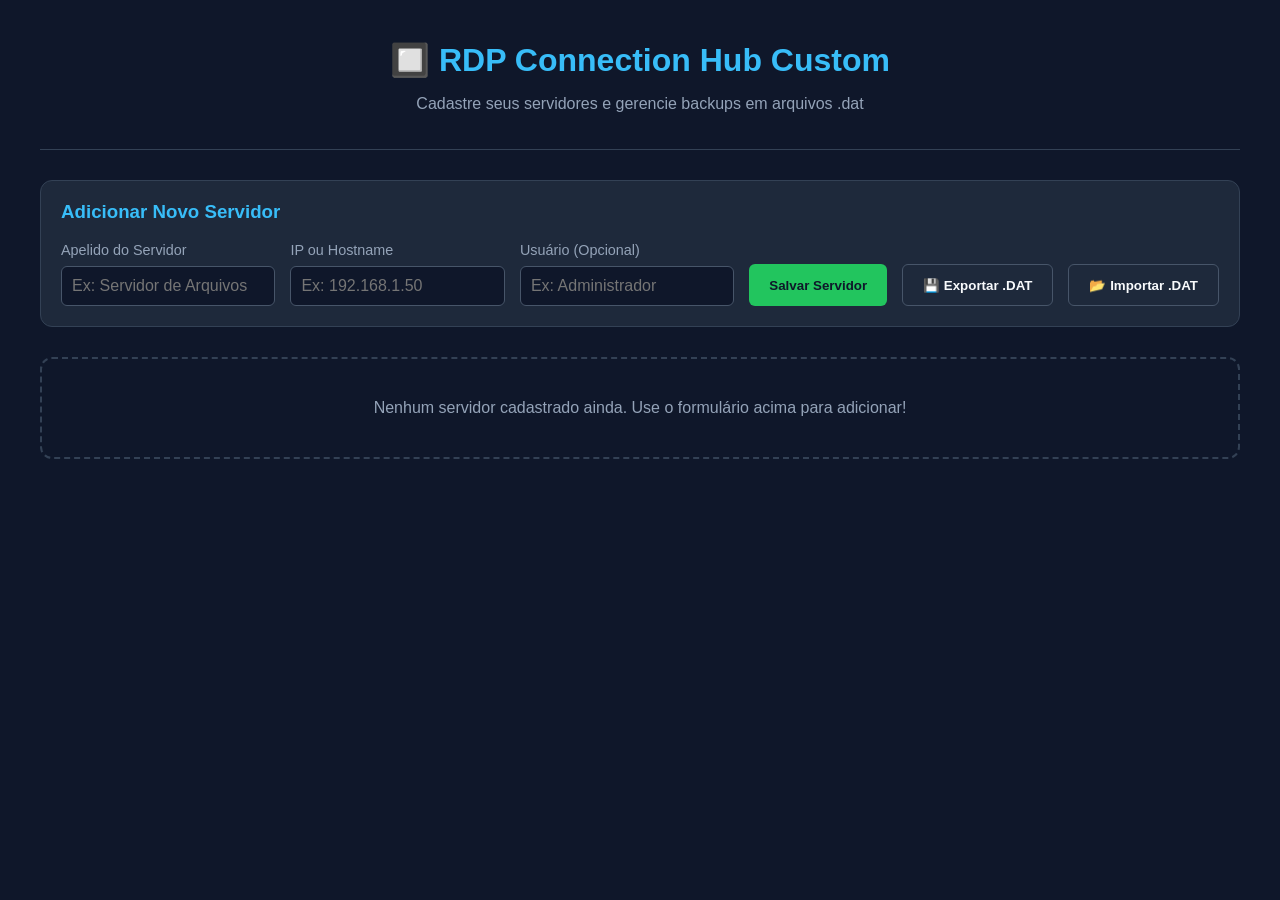
<file: index.html>
<!DOCTYPE html>
<html lang="pt-BR">
<head>
    <meta charset="UTF-8">
    <meta name="viewport" content="width=device-width, initial-scale=1.0">
    <title>Painel de Conexões RDP Dinâmico</title>
    <style>
        :root {
            --bg-color: #0f172a;
            --card-bg: #1e293b;
            --text-main: #f8fafc;
            --text-muted: #94a3b8;
            --accent: #38bdf8;
            --accent-hover: #0ea5e9;
            --danger: #ef4444;
            --success: #22c55e;
            --warning: #f59e0b;
        }

        body {
            font-family: 'Segoe UI', Roboto, Helvetica, Arial, sans-serif;
            background-color: var(--bg-color);
            color: var(--text-main);
            margin: 0;
            padding: 20px;
        }

        .container {
            max-width: 1200px;
            margin: 0 auto;
        }

        header {
            text-align: center;
            margin-bottom: 30px;
            border-bottom: 1px solid #334155;
            padding-bottom: 20px;
        }

        h1 {
            color: var(--accent);
            margin-bottom: 5px;
        }

        /* Área de Formulário */
        .form-section {
            background-color: var(--card-bg);
            padding: 20px;
            border-radius: 12px;
            border: 1px solid #334155;
            margin-bottom: 30px;
        }

        .form-group {
            display: flex;
            gap: 15px;
            flex-wrap: wrap;
            align-items: flex-end;
        }

        .input-box {
            display: flex;
            flex-direction: column;
            flex: 1;
            min-width: 200px;
        }

        .input-box label {
            margin-bottom: 8px;
            font-size: 0.9rem;
            color: var(--text-muted);
        }

        .input-box input {
            background-color: #0f172a;
            border: 1px solid #475569;
            color: var(--text-main);
            padding: 10px;
            border-radius: 6px;
            font-size: 1rem;
        }

        .input-box input:focus {
            outline: none;
            border-color: var(--accent);
        }

        .btn-add {
            background-color: var(--success);
            color: #0f172a;
            font-weight: bold;
            padding: 10px 20px;
            border-radius: 6px;
            border: none;
            cursor: pointer;
            height: 42px;
            transition: opacity 0.2s;
        }

        /* ESTILO DOS NOVOS BOTÕES .DAT */
        .btn-secondary {
            background-color: transparent;
            color: var(--text-main);
            font-weight: bold;
            padding: 10px 20px;
            border-radius: 6px;
            border: 1px solid #475569;
            cursor: pointer;
            height: 42px;
            transition: all 0.2s;
        }

        .btn-secondary:hover {
            border-color: var(--accent);
            color: var(--accent);
        }

        .btn-add:hover { opacity: 0.9; }

        /* Área de Cards */
        .grid {
            display: grid;
            grid-template-columns: repeat(auto-fill, minmax(300px, 1fr));
            gap: 20px;
        }

        .card {
            background-color: var(--card-bg);
            border-radius: 12px;
            padding: 20px;
            box-shadow: 0 4px 6px -1px rgba(0, 0, 0, 0.1);
            transition: transform 0.2s, border-color 0.2s;
            border: 1px solid #334155;
            display: flex;
            flex-direction: column;
            justify-content: space-between;
        }

        .card:hover {
            transform: translateY(-5px);
            border-color: var(--accent);
        }

        .card-header {
            display: flex;
            justify-content: space-between;
            align-items: center;
            margin-bottom: 10px;
        }

        .server-name {
            font-size: 1.2rem;
            font-weight: bold;
        }

        .server-ip {
            color: var(--text-muted);
            font-family: monospace;
            font-size: 1rem;
            margin-bottom: 5px;
        }

        .server-user {
            font-size: 0.85rem;
            color: var(--accent);
            margin-bottom: 20px;
        }

        .actions {
            display: flex;
            gap: 10px;
        }

        .btn-connect {
            flex: 2;
            background-color: var(--accent);
            color: #0f172a;
            text-align: center;
            padding: 10px 0;
            border-radius: 6px;
            text-decoration: none;
            font-weight: 600;
            cursor: pointer;
            border: none;
        }

        .btn-connect:hover {
            background-color: var(--accent-hover);
        }

        .btn-delete {
            flex: 1;
            background-color: transparent;
            color: var(--danger);
            border: 1px solid var(--danger);
            border-radius: 6px;
            cursor: pointer;
            font-weight: 600;
        }

        .btn-delete:hover {
            background-color: rgba(239, 68, 68, 0.1);
        }

        .empty-state {
            grid-column: 1 / -1;
            text-align: center;
            padding: 40px;
            color: var(--text-muted);
            border: 2px dashed #334155;
            border-radius: 12px;
        }
    </style>
</head>
<body>

    <div class="container">
        <header>
            <h1>🔲 RDP Connection Hub Custom</h1>
            <p style="color: var(--text-muted)">Cadastre seus servidores e gerencie backups em arquivos .dat</p>
        </header>

        <div class="form-section">
            <h3 style="margin-top: 0; color: var(--accent);">Adicionar Novo Servidor</h3>
            <div class="form-group">
                <div class="input-box">
                    <label for="srvName">Apelido do Servidor</label>
                    <input type="text" id="srvName" placeholder="Ex: Servidor de Arquivos">
                </div>
                <div class="input-box">
                    <label for="srvIp">IP ou Hostname</label>
                    <input type="text" id="srvIp" placeholder="Ex: 192.168.1.50">
                </div>
                <div class="input-box">
                    <label for="srvUser">Usuário (Opcional)</label>
                    <input type="text" id="srvUser" placeholder="Ex: Administrador">
                </div>
                <button class="btn-add" onclick="addNewServer()">Salvar Servidor</button>
                
                <button class="btn-secondary" onclick="exportToDat()">💾 Exportar .DAT</button>
                <button class="btn-secondary" onclick="document.getElementById('importInput').click()">📂 Importar .DAT</button>
                <input type="file" id="importInput" style="display: none;" accept=".dat" onchange="importFromDat(event)">
            </div>
        </div>

        <div class="grid" id="serversGrid">
            </div>
    </div>

    <script>
        // Carrega a lista do LocalStorage ou cria uma vazia
        let servers = JSON.parse(localStorage.getItem('rdpServers')) || [];

        function renderServers() {
            const grid = document.getElementById('serversGrid');
            grid.innerHTML = ''; // Limpa a tela

            if (servers.length === 0) {
                grid.innerHTML = `<div class="empty-state">Nenhum servidor cadastrado ainda. Use o formulário acima para adicionar!</div>`;
                return;
            }

            servers.forEach((server, index) => {
                const card = document.createElement('div');
                card.className = 'card';
                card.innerHTML = `
                    <div>
                        <div class="card-header">
                            <span class="server-name">${server.name}</span>
                        </div>
                        <div class="server-ip">${server.ip}</div>
                        <div class="server-user">${server.user ? 'User: ' + server.user : 'Credenciais manuais'}</div>
                    </div>
                    <div class="actions">
                        <button class="btn-connect" onclick="connectRDP('${server.ip}', '${server.user}')">Conectar</button>
                        <button class="btn-delete" onclick="deleteServer(${index})">Excluir</button>
                    </div>
                `;
                grid.appendChild(card);
            });
        }

        function addNewServer() {
            const nameInput = document.getElementById('srvName');
            const ipInput = document.getElementById('srvIp');
            const userInput = document.getElementById('srvUser');

            if (!nameInput.value || !ipInput.value) {
                alert('Por favor, preencha pelo menos o Nome e o IP!');
                return;
            }

            servers.push({
                name: nameInput.value,
                ip: ipInput.value,
                user: userInput.value
            });

            localStorage.setItem('rdpServers', JSON.stringify(servers));

            nameInput.value = '';
            ipInput.value = '';
            userInput.value = '';

            renderServers();
        }

        function deleteServer(index) {
            if (confirm('Tem certeza que deseja remover este servidor?')) {
                servers.splice(index, 1);
                localStorage.setItem('rdpServers', JSON.stringify(servers));
                renderServers();
            }
        }

        function connectRDP(ip, username) {
            let rdpContent = `full address:s:${ip}\n`;
            rdpContent += `prompt for credentials:i:1\n`;
            rdpContent += `screen mode id:i:2\n`; 
            
            if (username && username !== 'undefined') {
                rdpContent += `username:s:${username}\n`;
            }

            const blob = new Blob([rdpContent], { type: 'application/x-rdp' });
            const url = URL.createObjectURL(blob);
            const link = document.createElement('a');
            
            link.href = url;
            link.download = `${ip}_conexao.rdp`;
            
            document.body.appendChild(link);
            link.click();
            document.body.removeChild(link);
            URL.revokeObjectURL(url);
        }

        /* =======================================================
           NOVAS FUNÇÕES PARA EXPORTAR E IMPORTAR ARQUIVOS .DAT
           ======================================================= */
        
        // Gera e baixa o arquivo conexoes.dat
        function exportToDat() {
            if (servers.length === 0) {
                alert('Adicione pelo menos um servidor antes de exportar!');
                return;
            }
            
            // Converte o array em string
            const datContent = JSON.stringify(servers, null, 2);
            
            const blob = new Blob([datContent], { type: 'application/octet-stream' });
            const url = URL.createObjectURL(blob);
            const link = document.createElement('a');
            
            link.href = url;
            link.download = 'conexoes.dat';
            
            document.body.appendChild(link);
            link.click();
            document.body.removeChild(link);
            URL.revokeObjectURL(url);
        }

        // Lê o arquivo .dat enviado e atualiza o painel
        function importFromDat(event) {
            const file = event.target.files[0];
            if (!file) return;

            const reader = new FileReader();
            reader.onload = function(e) {
                try {
                    const importedServers = JSON.parse(e.target.result);
                    
                    if (Array.isArray(importedServers)) {
                        // Mescla com os atuais ou substitui? Vamos substituir para ficar limpo.
                        if (confirm('Deseja substituir sua lista atual pelas conexões deste arquivo .dat?')) {
                            servers = importedServers;
                            localStorage.setItem('rdpServers', JSON.stringify(servers));
                            renderServers();
                            alert('Conexões importadas com sucesso!');
                        }
                    } else {
                        alert('Formato de arquivo .dat inválido.');
                    }
                } catch (error) {
                    alert('Erro ao ler o arquivo .dat. Ele pode estar corrompido.');
                }
                // Reseta o input para poder carregar o mesmo arquivo de novo se precisar
                event.target.value = '';
            };
            reader.readAsText(file);
        }

        // Renderiza tudo ao abrir a página pela primeira vez
        renderServers();
    </script>
</body>
</html>
</file>
